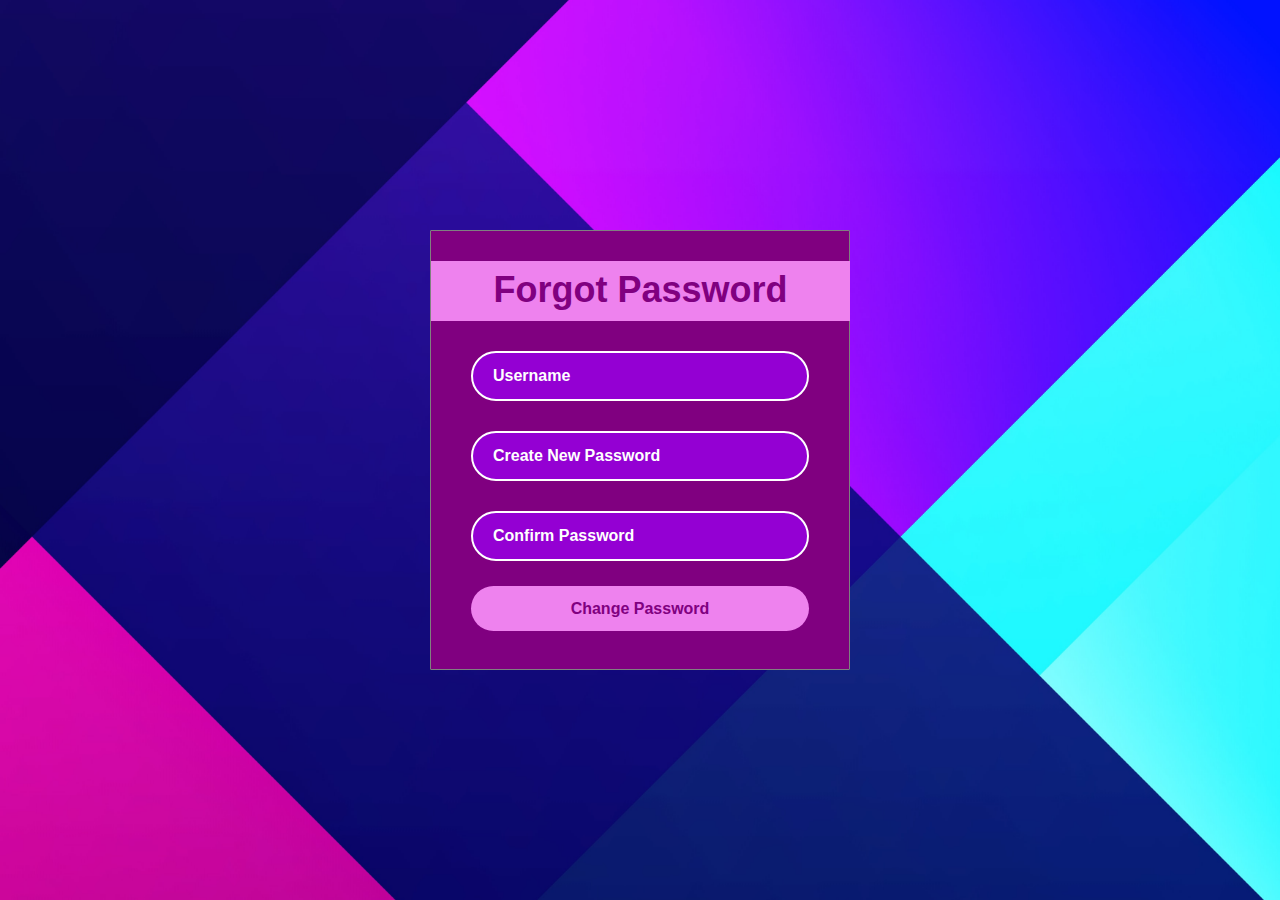
<file: forgot-password.html>
<!DOCTYPE html>
<html lang="en">
<head>
    <meta charset="UTF-8">
    <meta name="viewport" content="width=device-width, initial-scale=1.0">
    <title>Forgot Password</title>
    <link rel="stylesheet" href="forgot-password.css">
    <link rel="icon" href="favicon.ico">

</head>
<body>
    
    <div>

        <div class="entire">

        <form>

            <div class="heading">
            <h1>Forgot Password</h1>
            </div>

            <div class="input">

                <input class="user" type="text" placeholder="Username" required id="username">

            </div>

            <div class="input">

            <input class="user" type="password" placeholder="Create New Password" required id="new">    

            </div>

            <div class="input">

                <input class="user" type="password" placeholder="Confirm Password" required id="confirm">    
    
                </div>

            <button type="button" onclick="forgot()">Change Password</button>


        </form>

        </div>

    </div>

</body>

<script>
    
    function forgot()
    {
    var input1 = document.getElementById("username").value;
    var input2 = document.getElementById("new").value;
    var input3 = document.getElementById("confirm").value;

    if (input1 === "" || input2 === "" || input3 === "") 
    {
        alert("Please fill in all the boxes.");
    } 
    else if(input2 != input3)
    {
        alert("Check your Password and try again!");
    }
    else 
    {
        alert("Your Password has been successfully changed!");
        window.location.href = 'login.html';  
    }
}

</script>



</html>
</file>
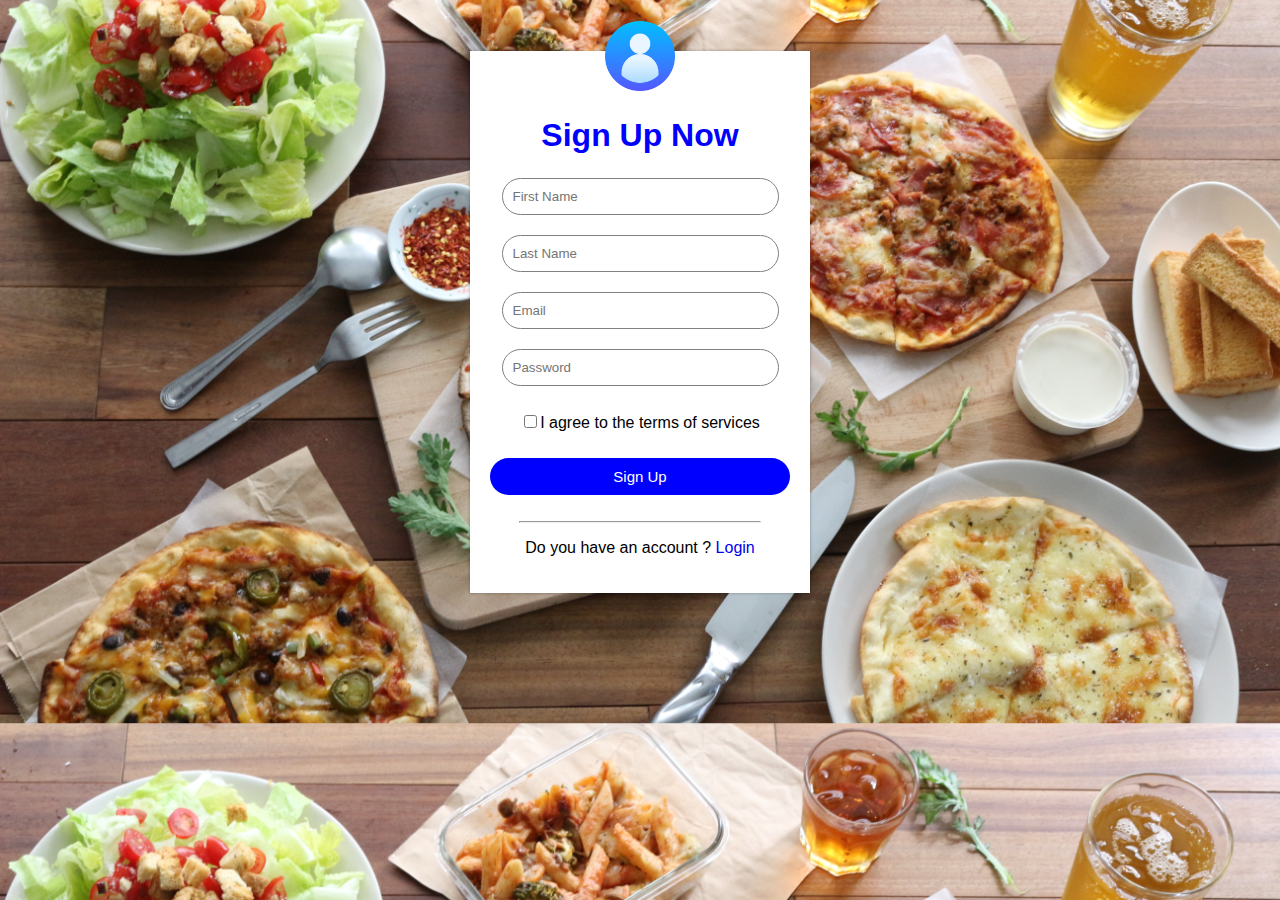
<file: signup.html>
<!DOCTYPE html>
<html lang="en">
<head>
    <meta charset="UTF-8">
    <meta name="viewport" content="width=device-width, initial-scale=1.0">
    <title>Sign Up</title>
    <link rel="stylesheet" href="signup.css">
    <link rel="icon" href="favicon.ico">
</head>
<body>
    <div class="signup-form">
        <img src="user.png" alt="">
        <h1>Sign Up Now</h1>
        <form>
            <input type="text" class="input-box" placeholder="First Name" required id="input1">
            <input type="text" class="input-box" placeholder="Last Name" required id="input2">
            <input type="email" class="input-box" placeholder="Email" required id="input3">
            <input type="password" class="input-box" placeholder="Password" required id="input4">
            <p class="agree"><span><input type="checkbox"></span>I agree to the terms of
                services </p>

            <button type="button" class="signup-button" onclick="signup()">Sign Up</button>
            <hr>
            <p>Do you have an account ? <a href="login.html">Login</a></p>

        </form>
    </div>
</body>

<script>
    
    function signup()
    {
    var input1 = document.getElementById("input1").value;
    var input2 = document.getElementById("input2").value;
    var input3 = document.getElementById("input3").value;
    var input4 = document.getElementById("input4").value;
    var checkbox = document.querySelector(".agree input");

    if (input1 === "" || input2 === "" || input3 === "" || input4 === "" || !checkbox.checked) 
    {
        alert("Please fill in all the boxes and agree to the terms of services.");
    } else 
    {
        alert("Your account has been successfully created!");
        window.location.href = 'login.html';  
    }
}

</script>

</html>
</file>
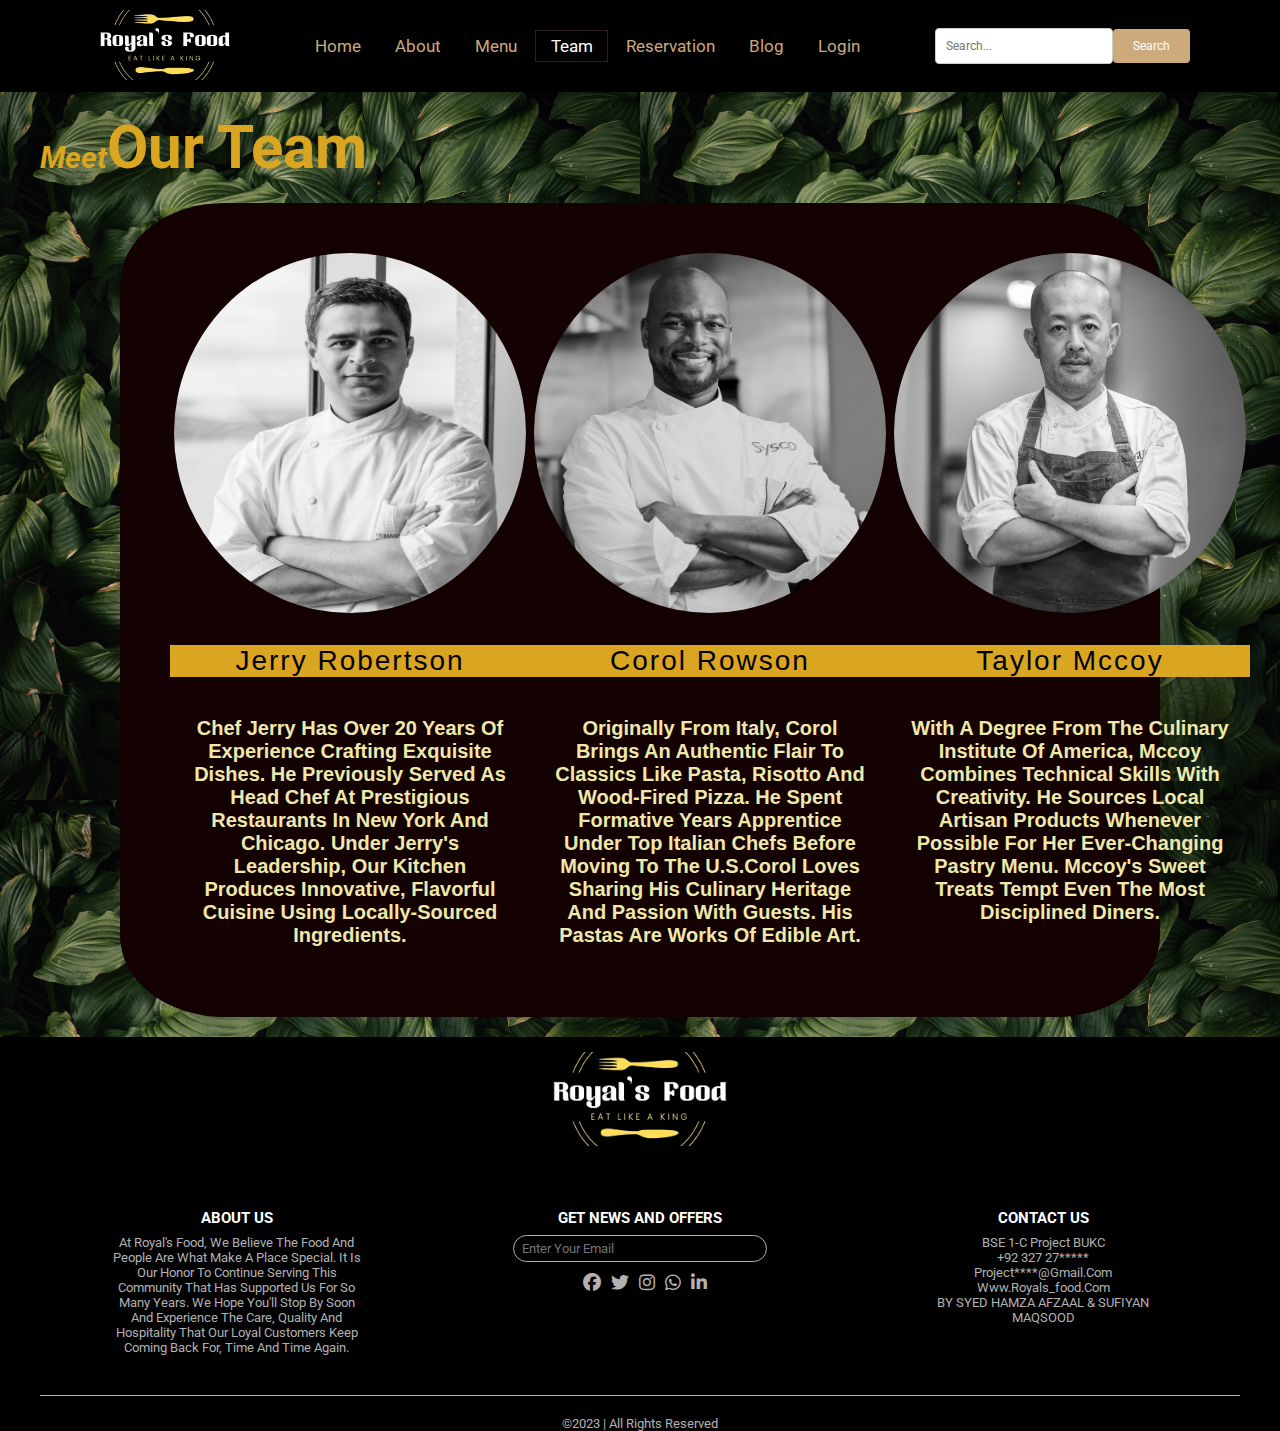
<file: team.html>
<!DOCTYPE html>
<html lang="en">
<head>
    <meta charset="UTF-8">
    <meta name="viewport" content="width=device-width, initial-scale=1.0">
    <title>Royal's Food | TEAM</title>
    <link rel="stylesheet" href="team.css">
    <link rel="icon" href="favicon.ico">
</head>
<body>
    <header>
        <a href="#" class="logo"><img src="logohamza.png" alt="logo" width="150px"></a>

        <nav class="navbar">
            <a href="index.html">home</a>
            <a href="about.html">about</a>
            <a href="menu.html">menu</a>
            <a href="team.html" class="active">team</a>
            <a href="reservation.html">reservation</a>
            <a href="blog.html">blog</a>
            <a href="login.html">Login</a>
        </nav>
        <div class="search-container">
            <input type="text" placeholder="Search...">
            <button type="submit">Search</button>
          </div>
    </header>
    <div class="container">
        <h1 class="heading"><span>meet</span>Our Team</h1>

        <div class="profiles">
            <div class="profile">
                <img src="team img1.jpg" class="profile-img" height="500px">
                <h5 class="user-name">Jerry robertson</h5>
                <p>Chef Jerry has over 20 years of experience crafting exquisite dishes. He previously served as head chef at prestigious restaurants in New York and Chicago. Under Jerry's leadership, our kitchen produces innovative, flavorful cuisine using locally-sourced ingredients.</p>
            </div>
        





            <div class="profile">
                <img src="team img2.jpg" class="profile-img" height="500px">
                <h5 class="user-name">Corol Rowson</h5>
                <p>Originally from Italy, Corol brings an authentic flair to classics like pasta, risotto and wood-fired pizza. He spent formative years apprentice under top Italian chefs before moving to the U.S.Corol loves sharing his culinary heritage and passion with guests. His pastas are works of edible art.</p>
            </div>
        





            <div class="profile">
                <img src="team img3.jpg" class="profile-img" height="500px">
                <h5 class="user-name">Taylor mccoy</h5>
                <p>With a degree from the Culinary Institute of America, Mccoy combines technical skills with creativity. He sources local artisan products whenever possible for her ever-changing pastry menu. Mccoy's sweet treats tempt even the most disciplined diners.</p>
            </div>

        </div>

    </div>
    <footer>
        <section class="footer">
            <br>
            <img src="logohamza.png" alt="LOGO" width="200px">
            <div class="container">
                <div>
                    <h3>ABOUT US</h3>
                    <p>At Royal's Food, we believe the food and people are what make a place special. It is our honor to continue serving this community that has supported us for so many years. We hope you'll stop by soon and experience the care, quality and hospitality that our loyal customers keep coming back for, time and time again.</p>
                </div>
                    <div>
                    <h3>GET NEWS AND OFFERS</h3>
                    <input type="email" placeholder="Enter your Email">
                    <ul>
                        <li><a href="#"><i class="fab fa-facebook"></i></a></li>
                        <li><a href="#"><i class="fa-brands fa-twitter"></i></a></li>
                        <li><a href="#"><i class="fa-brands fa-instagram"></i></a></li>
                        <li><a href="#"><i class="fa-brands fa-whatsapp"></i></a></li>
                        <li><a href="#"><i class="fa-brands fa-linkedin-in"></i></a></li>
                    </ul>
                </div>
                <div>
                    <h3>CONTACT US</h3>
                    <span>BSE 1-C Project BUKC</span>
                    <span>+92 327 27*****</span>
                    <span>project****@gmail.com</span>
                    <span>www.royals_food.com</span>
                    <span>BY SYED HAMZA AFZAAL & SUFIYAN MAQSOOD</span>
                </div>
            </div>
            <p>&copy;2023 | All rights reserved</p>
        </section>
    </footer>
</body>
</html>
</file>
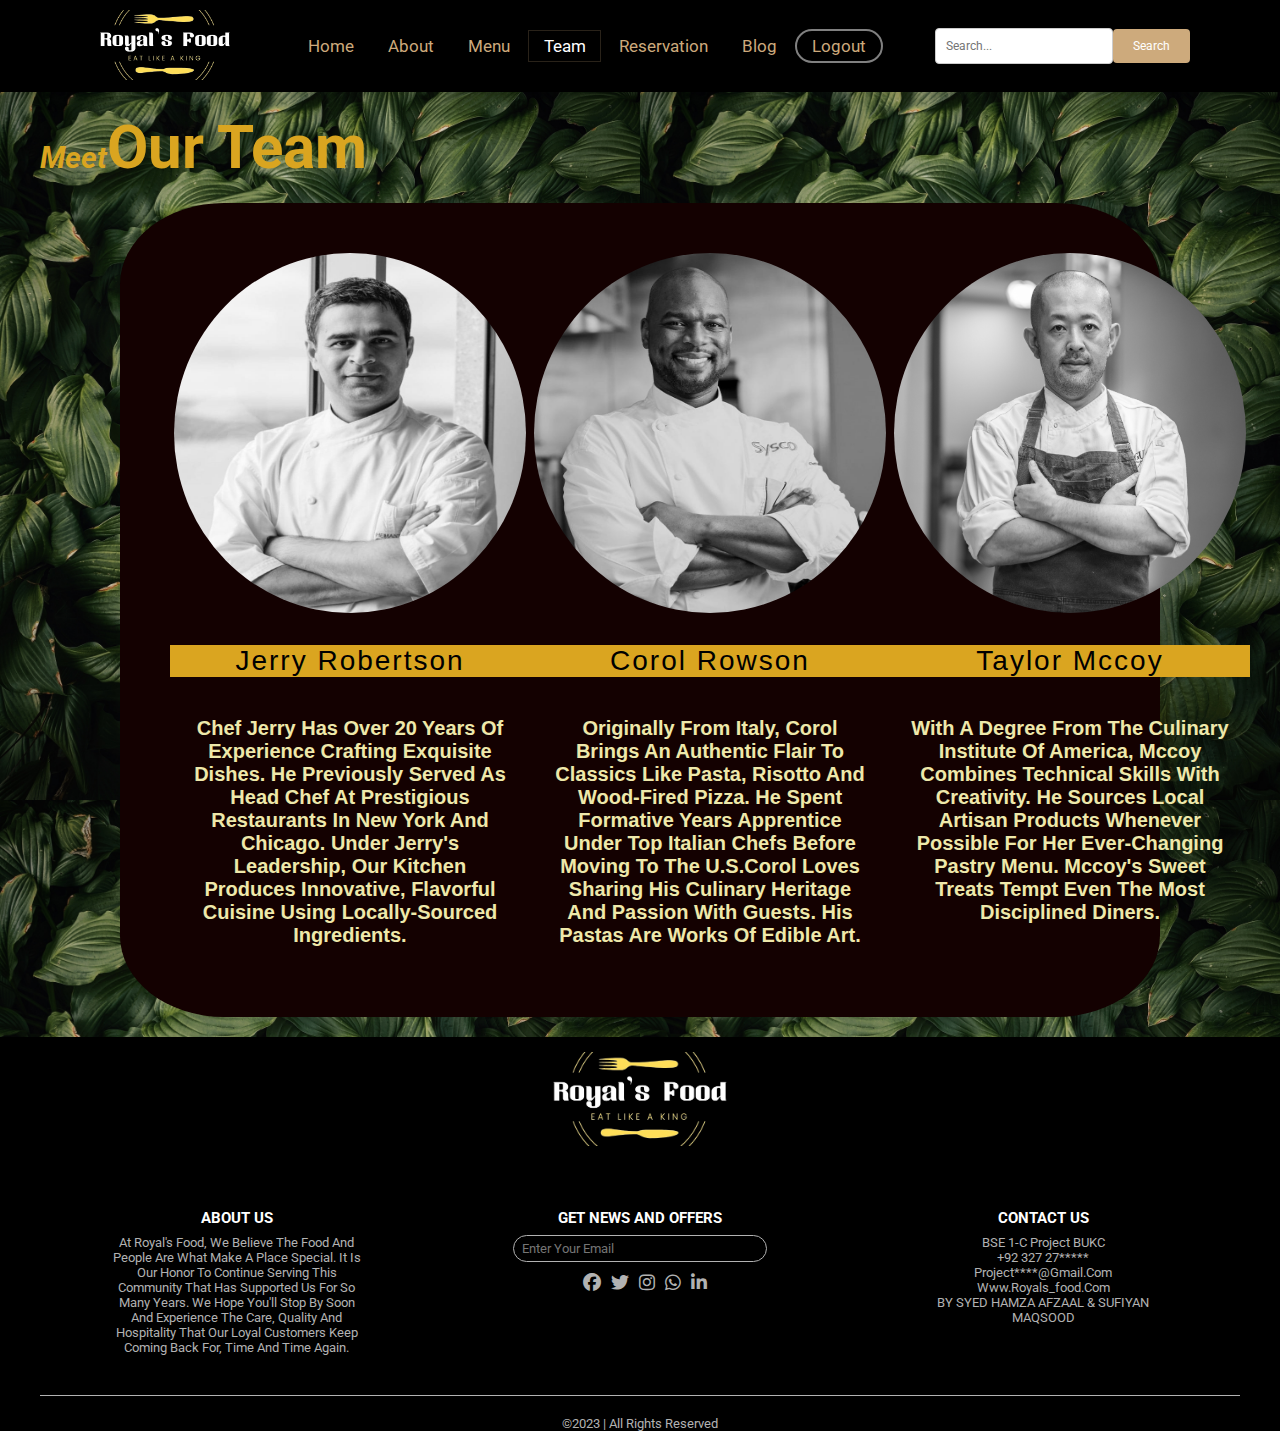
<file: team1.html>
<!DOCTYPE html>
<html lang="en">
<head>
    <meta charset="UTF-8">
    <meta name="viewport" content="width=device-width, initial-scale=1.0">
    <title>Royal's Food | TEAM</title>
    <link rel="stylesheet" href="team.css">
    <link rel="icon" href="favicon.ico">
</head>
<body>
    <header>
        <a href="#" class="logo"><img src="logohamza.png" alt="logo" width="150px"></a>

        <nav class="navbar">
            <a href="home1.html">home</a>
            <a href="about1.html">about</a>
            <a href="menu1.html">menu</a>
            <a href="team1.html" class="active">team</a>
            <a href="reservation1.html">reservation</a>
            <a href="blog1.html">blog</a>
            <a href="login.html" onclick="alert('logout successfully!')" style="border: 2px solid gray; border-radius: 20px;">Logout</a>
        </nav>
        <div class="search-container">
            <input type="text" placeholder="Search...">
            <button type="submit">Search</button>
          </div>
    </header>
    <div class="container">
        <h1 class="heading"><span>meet</span>Our Team</h1>

        <div class="profiles">
            <div class="profile">
                <img src="team img1.jpg" class="profile-img" height="500px">
                <h5 class="user-name">Jerry robertson</h5>
                <p>Chef Jerry has over 20 years of experience crafting exquisite dishes. He previously served as head chef at prestigious restaurants in New York and Chicago. Under Jerry's leadership, our kitchen produces innovative, flavorful cuisine using locally-sourced ingredients.</p>
            </div>
        





            <div class="profile">
                <img src="team img2.jpg" class="profile-img" height="500px">
                <h5 class="user-name">Corol Rowson</h5>
                <p>Originally from Italy, Corol brings an authentic flair to classics like pasta, risotto and wood-fired pizza. He spent formative years apprentice under top Italian chefs before moving to the U.S.Corol loves sharing his culinary heritage and passion with guests. His pastas are works of edible art.</p>
            </div>
        





            <div class="profile">
                <img src="team img3.jpg" class="profile-img" height="500px">
                <h5 class="user-name">Taylor mccoy</h5>
                <p>With a degree from the Culinary Institute of America, Mccoy combines technical skills with creativity. He sources local artisan products whenever possible for her ever-changing pastry menu. Mccoy's sweet treats tempt even the most disciplined diners.</p>
            </div>

        </div>

    </div>
    <footer>
        <section class="footer">
            <br>
            <img src="logohamza.png" alt="LOGO" width="200px">
            <div class="container">
                <div>
                    <h3>ABOUT US</h3>
                    <p>At Royal's Food, we believe the food and people are what make a place special. It is our honor to continue serving this community that has supported us for so many years. We hope you'll stop by soon and experience the care, quality and hospitality that our loyal customers keep coming back for, time and time again.</p>
                </div>
                    <div>
                    <h3>GET NEWS AND OFFERS</h3>
                    <input type="email" placeholder="Enter your Email">
                    <ul>
                        <li><a href="#"><i class="fab fa-facebook"></i></a></li>
                        <li><a href="#"><i class="fa-brands fa-twitter"></i></a></li>
                        <li><a href="#"><i class="fa-brands fa-instagram"></i></a></li>
                        <li><a href="#"><i class="fa-brands fa-whatsapp"></i></a></li>
                        <li><a href="#"><i class="fa-brands fa-linkedin-in"></i></a></li>
                    </ul>
                </div>
                <div>
                    <h3>CONTACT US</h3>
                    <span>BSE 1-C Project BUKC</span>
                    <span>+92 327 27*****</span>
                    <span>project****@gmail.com</span>
                    <span>www.royals_food.com</span>
                    <span>BY SYED HAMZA AFZAAL & SUFIYAN MAQSOOD</span>
                </div>
            </div>
            <p>&copy;2023 | All rights reserved</p>
        </section>
    </footer>
</body>
</html>
</file>
<file: forgot-password.css>
*{
    padding: 0;
    margin: 0;
    font-family:sans-serif;
    box-sizing: border-box;
}

body
{
    display: flex;
    justify-content: center;
    align-items: center;
    background-image: url(forgot-pass-background.jpg);
    background-repeat: no-repeat;
    background-size: cover;
    background-position: center;
    min-height: 100vh;
}

.entire
{
    width: 420px;
    height: 440px;
    background-color: purple;
    border: 1px solid grey;
    color: white;
    padding: 30px 40px;
    border-radius: 1px;
    
}

.entire h1
{
    font-size: 36px;
    text-align: center;
    color: purple;
    position: relative;
    top: 8px;
}

.entire .heading
{
    width: 419px;
    height: 60px;
    position: relative;
    right: 40px;
    bottom: 0px;
    background-color: violet ;
}

.entire .input
{
    position: relative;
    width: 100%;
    height: 50px;
    background-color: transparent;
    margin: 30px 0 0 0;
}

.input .user
{
    width: 100%;
    height: 100%;
    background: darkviolet;
    border-radius: 40px;
    border: none;
    outline: none;
    border: 2px solid;
    padding: 20px 45px 20px 20px;
    color: white;
    font-size: 16px;
}

.input .user::placeholder
{
    color: white;
    font-weight: bold;
}

button
{
    width: 100%;
    height: 45px;
    font-size: 16px;
    border-radius: 40px;
    margin-top: 25px;
    border: none;
    cursor: pointer;
    font-weight: bold;
    background-color: violet;
    color: purple;
}











@media screen and (max-width: 762px)
 {
    .entire 
    {
        width: 18rem;
        padding: 1rem;
        position: relative;
        bottom: 1.5rem;
    }

    .entire .heading h1
    {
        font-size: 2rem;
        display: block;
    }

    .entire .heading 
    {
        width: 18rem;
        position: relative;
        right: 1rem;
    }
}
</file>
<file: signup.css>
body{
    margin: 0;
    padding: 0;
    font-family: sans-serif;
    background-image: url(janice-lin-yUIN4QWKCTw-unsplash.jpg);
    background-size: cover;
    background-position: center;
}

.signup-form
{
    width: 300px;
    box-shadow: 0 0 3px 0 rgba(0, 0, 0, 0.3);
    background-color: white;
    padding: 20px;
    margin: 4% auto 0;
    text-align: center;
}

.signup-form h1
{
    color: blue;
    margin-bottom: 30px;
}

.input-box
{
    border-radius: 20px;
    padding: 10px;
    margin: 10px;
    width: 85%;
    border: 1px solid gray;
    outline: none;
    position: relative;
    bottom: 1rem;
}

button
{
    color: white;
    width:100%;
    padding: 10px;
    border-radius: 20px;
    font-size: 15px;
    margin: 10px 0;
    border: none;
    outline: none;
    cursor: pointer;
    position: relative;
    bottom: 1rem;

}

.signup-button
{
    background-color: blue;
}

a
{
    text-decoration: none;
}

hr
{
    margin-top: 0.5px;
    width: 80%;
}
.or
{
    background-color: white;
    width: 30px;
    margin: -19px auto 10px;
}

img
{
    width: 70px;
    margin-top: -50px;
}

.agree
{
    position: relative;
    bottom: 1rem;
}















@media screen and (max-width: 762px)
{
    
    .signup-form 
    {
        position: relative;
        top: 2rem;
        width: 15rem;
        padding: 1rem;
        text-align: center;
    }
    
    .input-box 
    {
        position: relative;
        right: 0.9rem;
        padding: 0.7rem;
        width: 14rem; 
    }

}
</file>
<file: team.css>
@import url('https://fonts.googleapis.com/css2?family=Roboto:wght@100;300;400;700&display=swap');
@import url('https://cdnjs.cloudflare.com/ajax/libs/font-awesome/6.2.1/css/all.min.css');
:root{
    --black: #000;
    --light-color: #cdaa7c;
    --box-shadow: 0 .5rem 1.5rem rgba(0,0,0,.1);
}
*{
    font-family: 'Roboto', sans-serif;
    margin: 0;
    padding: 0;
    box-sizing: border-box;
    text-decoration: none;
    border: none;
    outline: none;
    text-transform: capitalize;
    transition: all .2s linear;
}
html{
    font-size: 62%;
    overflow-x: hidden;
    scroll-behavior: smooth;
}
header{
    /* position: fixed; */
    top: 0;
    left: 0;
    right: 0;
    background: var(--black);
    padding: 1rem 7%;
    display: flex;
    align-items: center;
    justify-content: space-between;
    box-shadow: var(--box-shadow);
}
header .logo img{
    border-radius: 50px;
    height: auto;
}
header .navbar a{
    text-decoration: none;
    font-size: 1.7rem;
    padding: .5rem 1.5rem;
    color: var(--light-color);
    border: .1rem solid transparent;
}
header .navbar .active, header .navbar a:hover{
    color: #fff;
    border: .1rem solid rgba(205,170,124,0.2);
}
/* header .icons i{
    cursor: pointer;
    margin-left: .5rem;
    height: 4.5rem;
    width: 4.5rem;
    line-height: 4.5rem;
    background: var(--light-color);
    text-align: center;
    font-size: 1.7rem;
    color: #fff;
} */
.search-container {
    display: flex;
    align-items: center;
    justify-content: center;
  }
  
  input[type="text"] {
    padding: 10px;
    font-size: 12px;
    border: 1px solid #ccc;
    border-radius: 4px;
  }
  
  button[type="submit"] {
    padding: 10px 20px;
    font-size: 12px;
    background-color: #cdaa7c;
    color: white;
    border: none;
    border-radius: 4px;
    cursor: pointer;
  }
  button[type="submit"]:hover {
    background-color: #cdaa7c;
  }
body
{
    background-image: url(team\ background.jpg);
    background-size: 50%;
}

.container
{
    margin: 20px 40px;
    color: white;
}

.heading
{
    font-size: 60px;
    color:goldenrod;
}

.heading span
{
    font-size: 30px;
    font-style: italic;
}

.profiles
{
    display: flex;
    justify-content: space-around;
    margin: 20px 80px;
    background-color:rgb(20, 1, 1);
    padding: 50px;
    border-radius: 10%;
}

.profile
{
    flex-basis: 260px;
}

.profile .profile-img
{
    height: 360px;
    width: 360px;
    border-radius: 50%;
    filter: grayscale(100%);
    cursor: pointer;
    transition: 400ms;
    padding-inline: 4px;
}

.profile:hover .profile-img
{
    filter: grayscale(0);
}

.user-name
{
    margin-top: 30px;
    font-size: 35px;
}

.profile h5
{
    font-size: 28px;
    font-weight: 100;
    font-family:'Franklin Gothic Medium', 'Arial Narrow', Arial, sans-serif;
    letter-spacing: 2px;
    color: black;
    background-color:goldenrod;
    text-align: center;
}

.profile p
{
    color: palegoldenrod;
    font-size: 20px;
    font-weight: bold;
    margin-top: 20px;
    text-align: center;
    font-family:'Gill Sans', 'Gill Sans MT', Calibri, 'Trebuchet MS', sans-serif;
    padding: 20px ;
}
.footer{
    background: #000;
    text-align: center;
    color: #b2b2b2;
    font-size: 1.3rem;
}
.footer .container{
    display: grid;
    grid-template-columns: repeat(auto-fit,minmax(30rem,2fr));
    color: #b2b2b2;
    grid-gap: 1rem;
    padding: 4rem 0;
    border-bottom: 1px solid #b2b2b2;
}
.footer .container div{
    padding: 0 7rem;
}
.footer .container h3{
    color: #fff;
    font-size: 1.5rem;
    padding-bottom: .8rem;
}
.footer .container input{
    color: white;
    width: 100%;
    border: 1px solid #b2b2b2;
    padding: .5rem .8rem;
    background: transparent;
    border-radius: 20px;
}
.footer .container ul{
    list-style: none;
    display: flex;
    justify-content: center;
    padding-top: 1rem;
}
.footer .container ul li a{
    color: #b2b2b2;
    margin-left: 10px;
    font-size: 18px;
}
footer .container span{
    display: block;
}
::-webkit-scrollbar{
    width: 15px;
}
::-webkit-scrollbar-track{
    background: black;
}
::-webkit-scrollbar-thumb{
    background: linear-gradient(white,gray);
    border-radius: 10px;
}












@media screen and (max-width: 762px) 
{
    header {
        padding: 8rem 5%;
        padding-bottom: 22rem;
    }

    header .navbar a {
        font-size: 1.8rem; 
        padding: 0.3rem; 
        margin: 0.1rem;
    }

    header .navbar
    {
        position: relative;
        top: 12rem;
        left: 10rem;
        font-size: 3.2rem;
    }

    input[type="text"] {
        padding: 0.8rem; 
        font-size: 1rem; 
    }

    button[type="submit"] {
        padding: 0.8rem; 
        font-size: 1rem; 
    }

    header .logo img
    {
        border-radius: 3.125rem;
        max-width: 5000%;
        width: 25rem;
        height: auto;
        position: relative;
        bottom: 8rem;
        left: 4rem;
    }

    .search-container
    {
        position: relative;
        top: 28rem;
        right:5rem;
    }




    .container {
        margin: 2rem 2rem;
        color: white;
        margin-bottom: 5rem;
    }
    
    .heading {
        font-size: 6rem;
        color: goldenrod;
        text-align: center;
    }
    
    .heading span {
        font-size: 3rem;
        font-style: italic;
    }
    
    .profiles {
        display: flex;
        flex-wrap: wrap; 
        justify-content: space-around;
        margin: 2rem;
        background-color: rgb(20, 1, 1);
        padding: 2rem;
        border-radius: 0%;
    }
    
    .profile .profile-img {
        height: 25rem;
        width: 25rem;
        border-radius: 50%;
        filter: grayscale(100%);
        cursor: pointer;
        transition: 400ms;
        padding: 4px;
        position: relative;
        left: 0.1rem;
        top: 1rem;
    }
    
    .profile p {
        margin: 0; 
        padding: 10px 0;
        font-size: 1.7rem;

    }

    .profile h5
    {
        padding: 1rem;
    }
    

}
</file>
